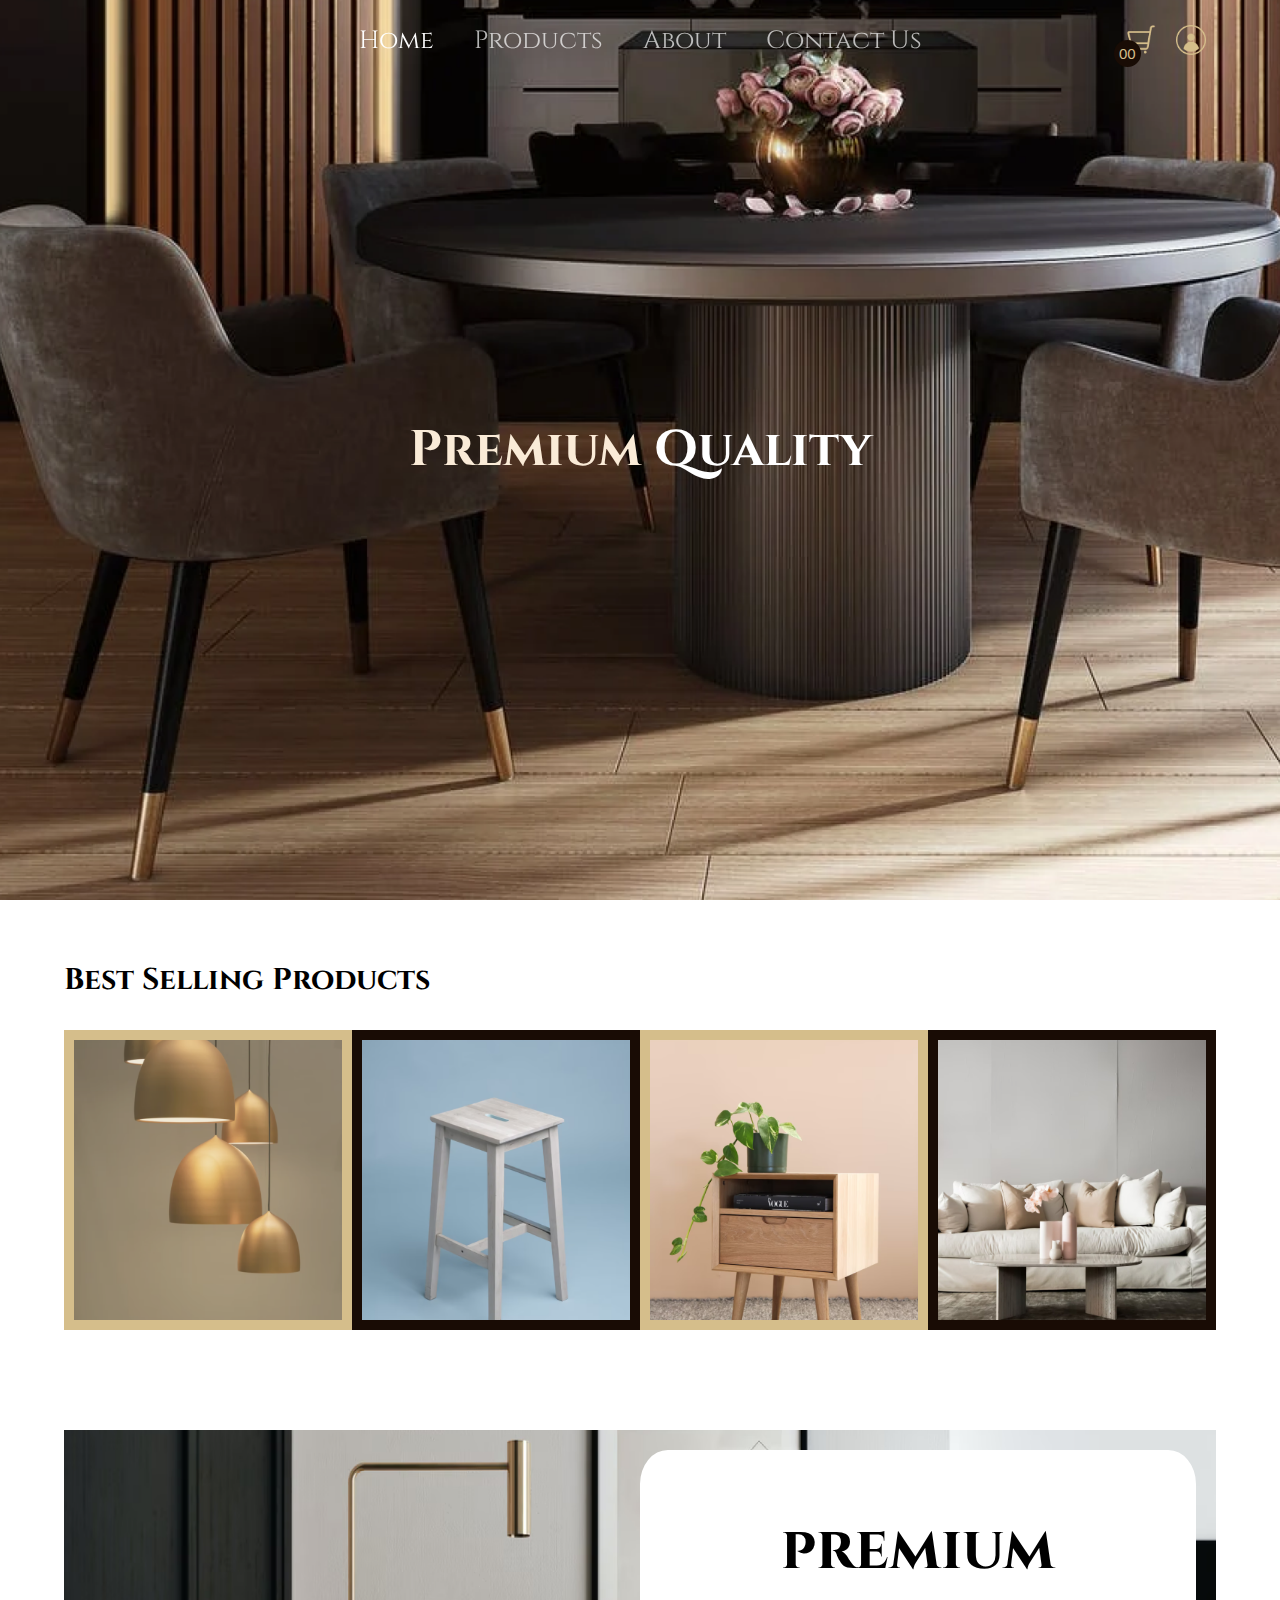
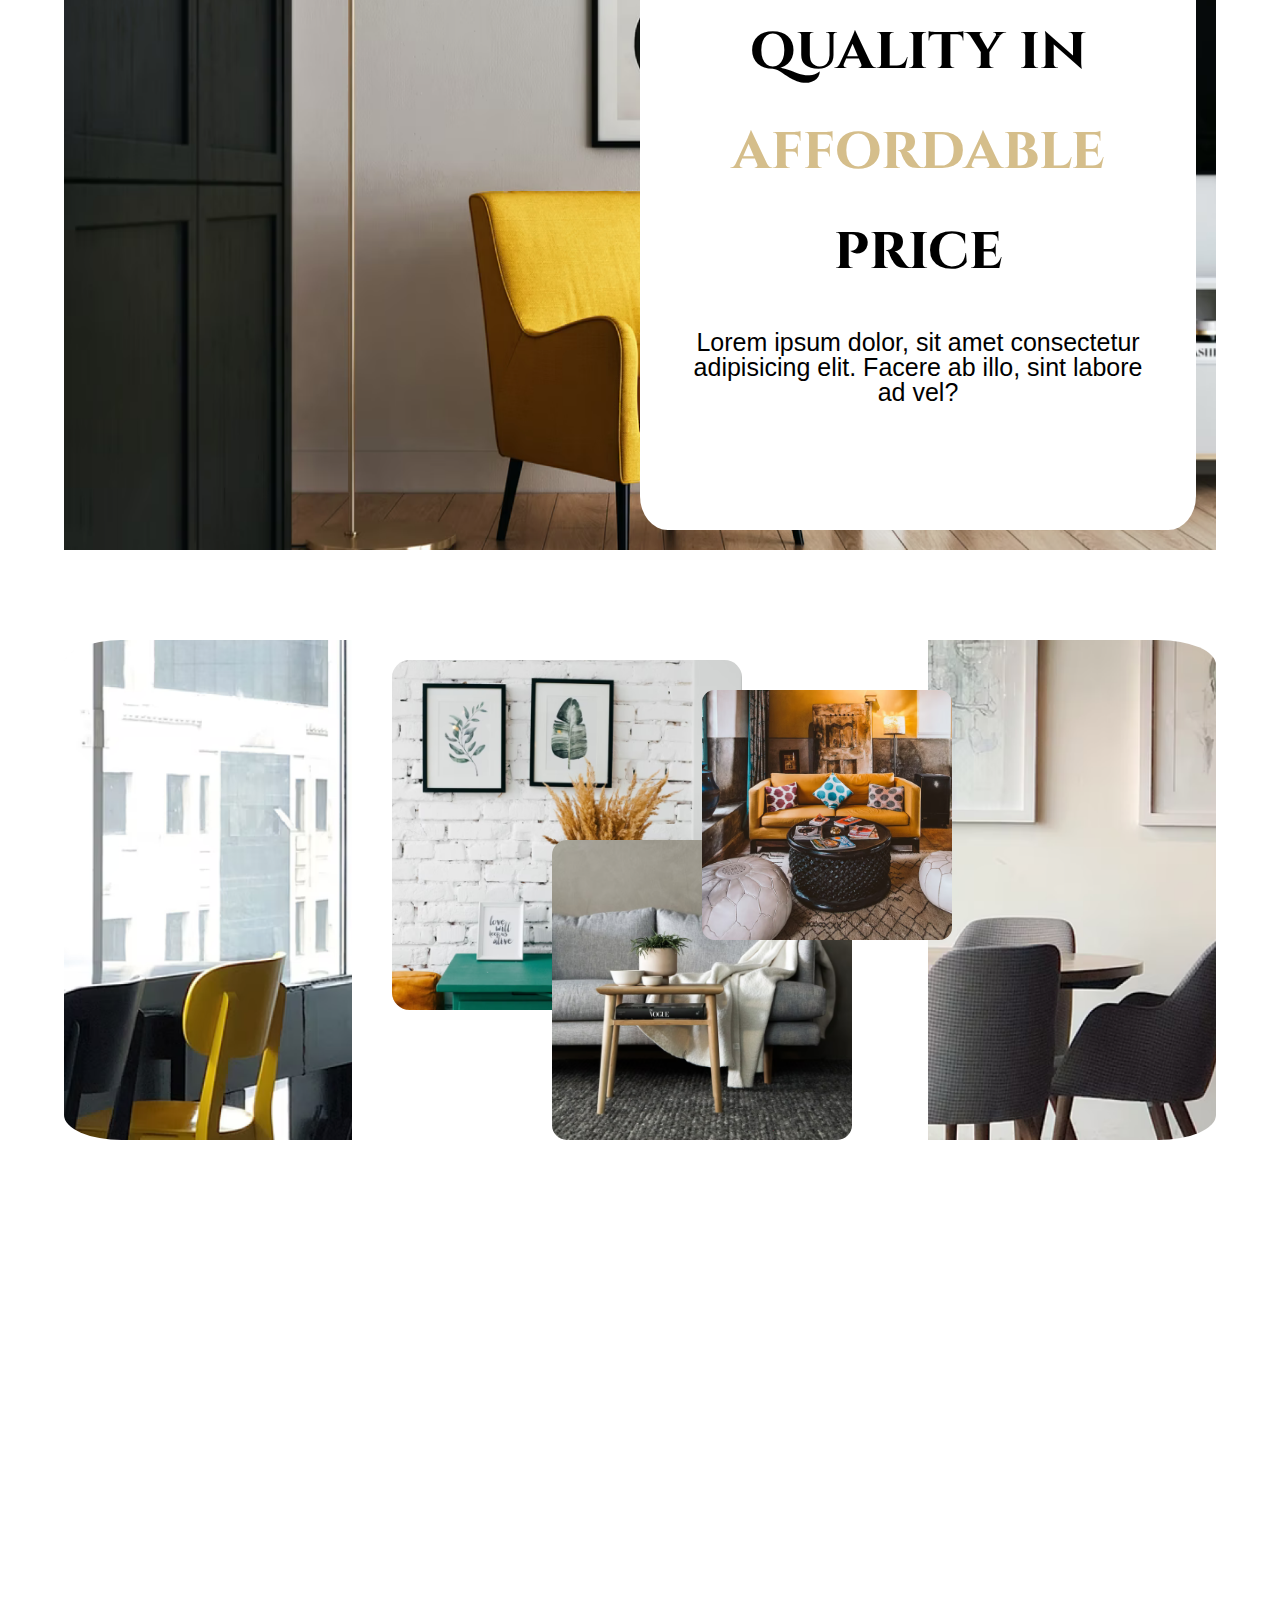
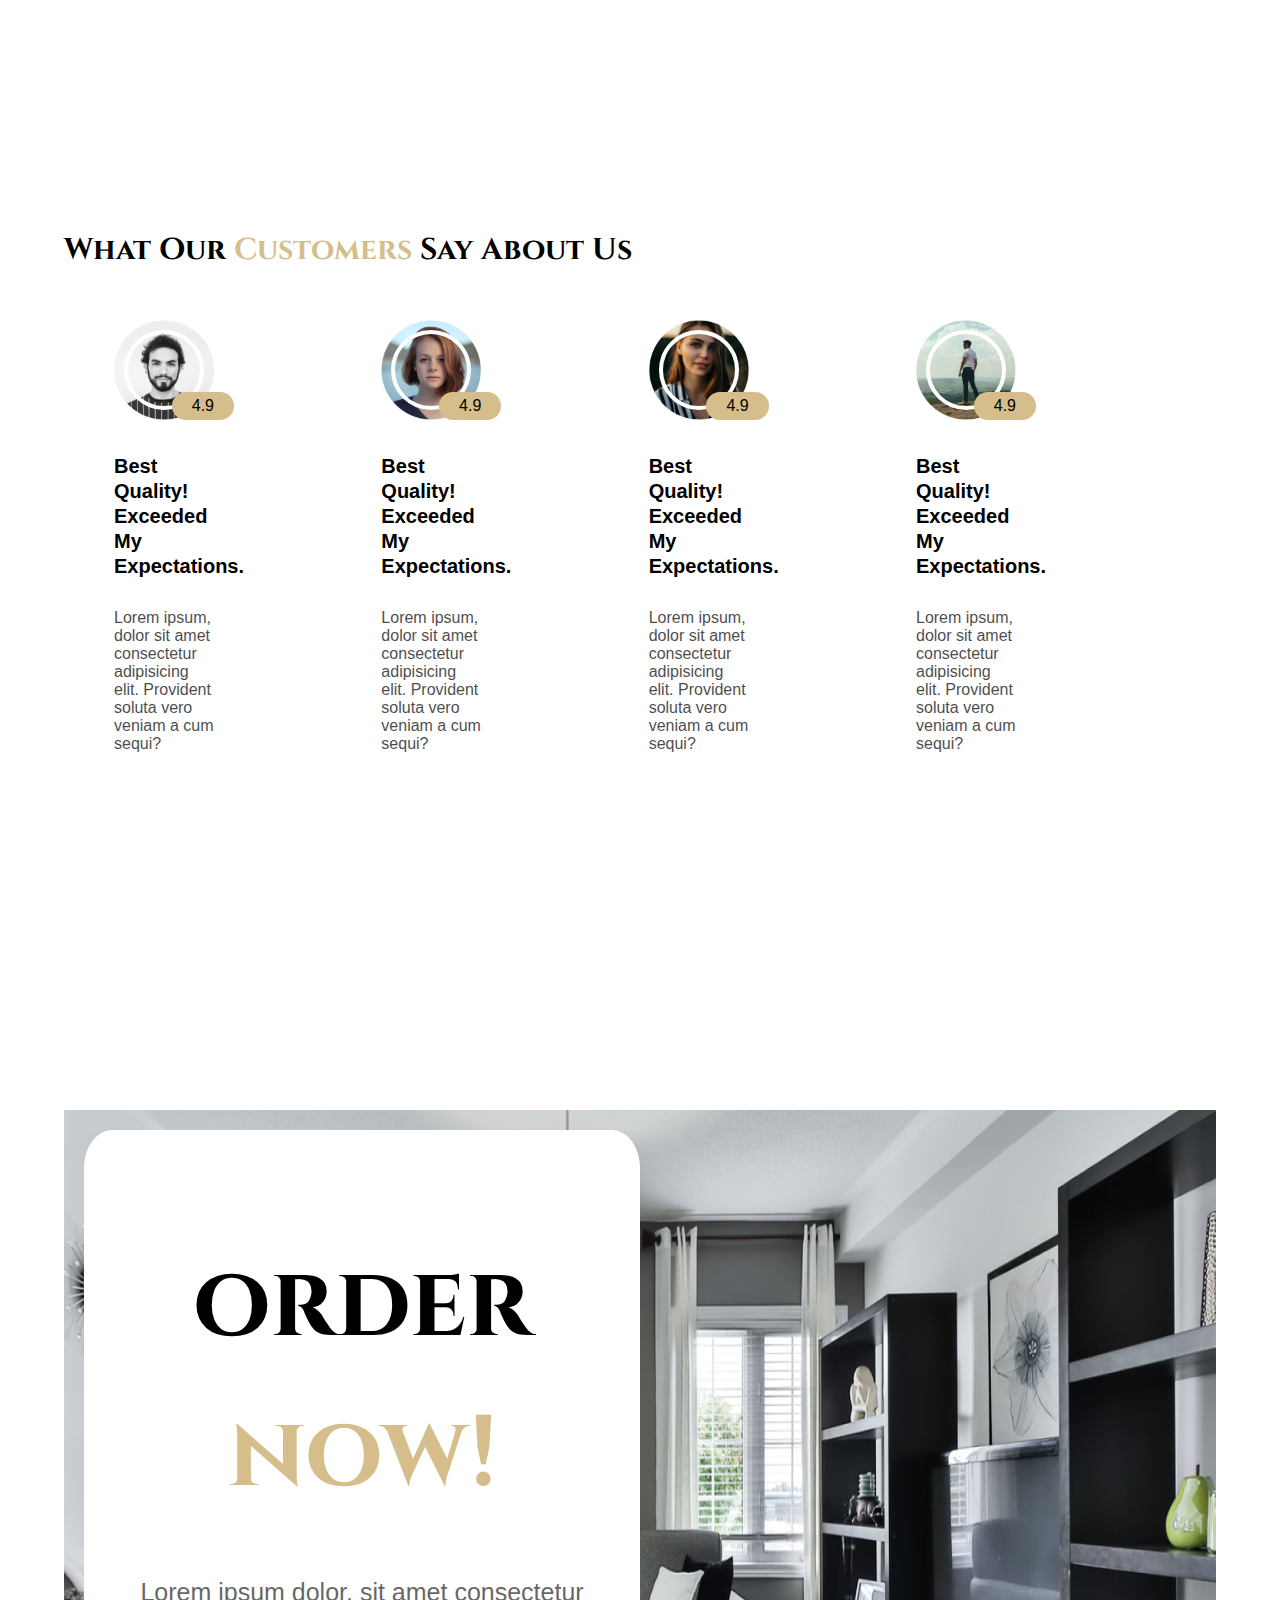
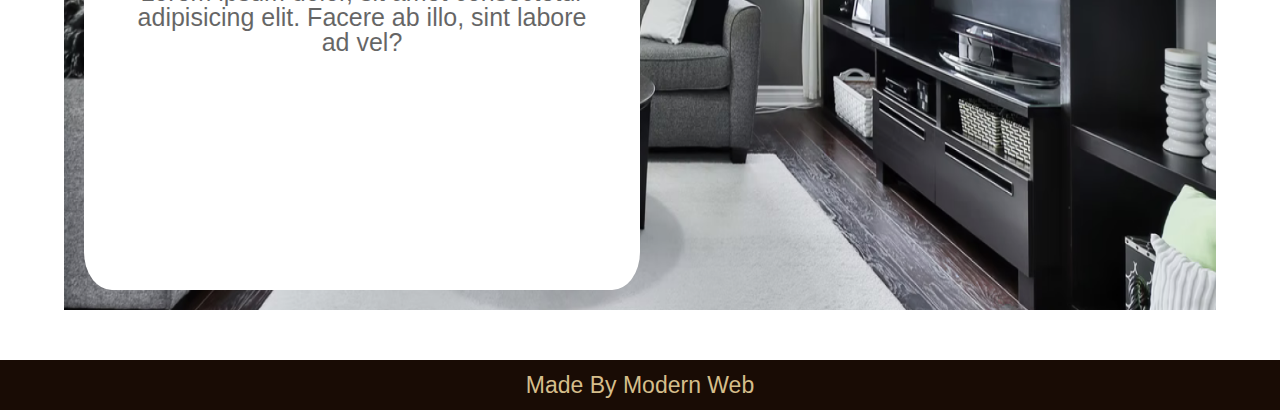
<file: index.html>
<!DOCTYPE html>
<html lang="en">
<head>
        <meta charset="UTF-8">
        <meta http-equiv="X-UA-Compatible" content="IE=edge">
        <meta name="viewport" content="width=device-width, initial-scale=1.0">
        <title>Online Store - Home Page</title>
        <link rel="stylesheet" href="css/style.css">
        <link rel="preconnect" href="https://fonts.googleapis.com">
        <link rel="preconnect" href="https://fonts.gstatic.com" crossorigin>
        <link href="https://fonts.googleapis.com/css2?family=Cinzel:wght@500&display=swap" rel="stylesheet">
</head>
<body>
        
        <!-- navbar -->
        <nav class="navbar">
                <ul class="links-container">
                        <li class="link-item"><a href="#" class="link active">Home</a>
                        <li class="link-item"><a href="#" class="link">Products</a>
                        <li class="link-item"><a href="#" class="link">About</a>
                        <li class="link-item"><a href="#" class="link">Contact Us</a>
                        </li>
                </ul>
                <div class="user-interactions">
                        <div class="cart">
                                <img src="/img/cart.png" class="cart-icon" alt="">
                                <span class="cart-item-count">00</span>
                        </div>
                        <div class="user">
                                <img src="/img/user.png" class="user-icon" alt="">
                        </div>
                </div>
        </nav>

      <!-- header -->  
      <header class="header-section">
        <h1 class="header-heading"><span>Premium </span>Quality</h1>
      </header>

      <!-- Best Selling Product Section -->
      <section class="best-selling-product-section">
        <h1 class="section-title">Best Selling Products</h1>
        <div class="product-container">
                <div class="product-card">
                        <img src="img/product-1.png" class="product-image">
                        <p class="product-name">Lights →</p>
                </div>
                <div class="product-card">
                        <img src="img/product-2.png" class="product-image">
                        <p class="product-name">Tables →</p>
                </div>
                <div class="product-card">
                        <img src="img/product-3.png" class="product-image">
                        <p class="product-name">Storages →</p>
                </div>
                <div class="product-card">
                        <img src="img/product-4.png" class="product-image">
                        <p class="product-name">Sofas →</p>
                </div>
        </div>
      </section>

      <!-- Mid Section -->
      <section class="mid-section">
        <div class="section-item-container">
                <img src="img/bg-2.png" class="section-bg">
                <div class="section-info">
                        <h1 class="title">premium quality in <span>affordable</span> price</h1>
                        <p class="info">Lorem ipsum dolor, sit amet consectetur adipisicing elit. Facere ab illo, sint labore ad vel?</p>
                </div>
        </div>
      </section>

      <!-- Image Collage Section -->
      <section class="image-mid-section">
        <div class="image-collage">
                <div class="image-collection">
                        <img src="img/poster-1.png" class="collage-img">
                        <img src="img/poster-2.png" class="collage-img">
                        <img src="img/poster-3.png" class="collage-img">
                </div>
        </div>
      </section>
      
      <!-- Review Section -->
      <section class="review-section">
        <h1 class="section-title">what our <span>customers</span> say about us</h1>
        <div class="review-container">
                <div class="review-card">
                        <div class="user-dp" data-rating="4.9"><img src="img/user 1.png">
                                <h2 class="review-title">best quality! exceeded my expectations.</h2>
                                <p class="review">Lorem ipsum, dolor sit amet consectetur adipisicing elit. Provident soluta vero veniam a cum sequi?</p>
                        </div>
                </div>
                <div class="review-card">
                        <div class="user-dp" data-rating="4.9"><img src="img/user 2.png">
                                <h2 class="review-title">best quality! exceeded my expectations.</h2>
                                <p class="review">Lorem ipsum, dolor sit amet consectetur adipisicing elit. Provident soluta vero veniam a cum sequi?</p>
                        </div>
                </div>
                <div class="review-card">
                        <div class="user-dp" data-rating="4.9"><img src="img/user 3.png">
                                <h2 class="review-title">best quality! exceeded my expectations.</h2>
                                <p class="review">Lorem ipsum, dolor sit amet consectetur adipisicing elit. Provident soluta vero veniam a cum sequi?</p>
                        </div>
                </div>
                <div class="review-card">
                        <div class="user-dp" data-rating="4.9"><img src="img/user 4.png">
                                <h2 class="review-title">best quality! exceeded my expectations.</h2>
                                <p class="review">Lorem ipsum, dolor sit amet consectetur adipisicing elit. Provident soluta vero veniam a cum sequi?</p>
                        </div>
                </div>  
        </div>
      </section>

      <!-- End Section -->
      <section class="end-section">
        <div class="section-item-container">
                <img src="img/bg-3.png" class="section-bg">
                <div class="section-info">
                <h1 class="title">order <span>now!</span></h1></a>
                        
                        <p class="info">Lorem ipsum dolor, sit amet consectetur adipisicing elit. Facere ab illo, sint labore ad vel?</p>
                </div>
        </div>
      </section>

      <footer>
        made by modern web
      </footer>

      <script src="js/home.js"></script>
      
</body>
</html>
</file>
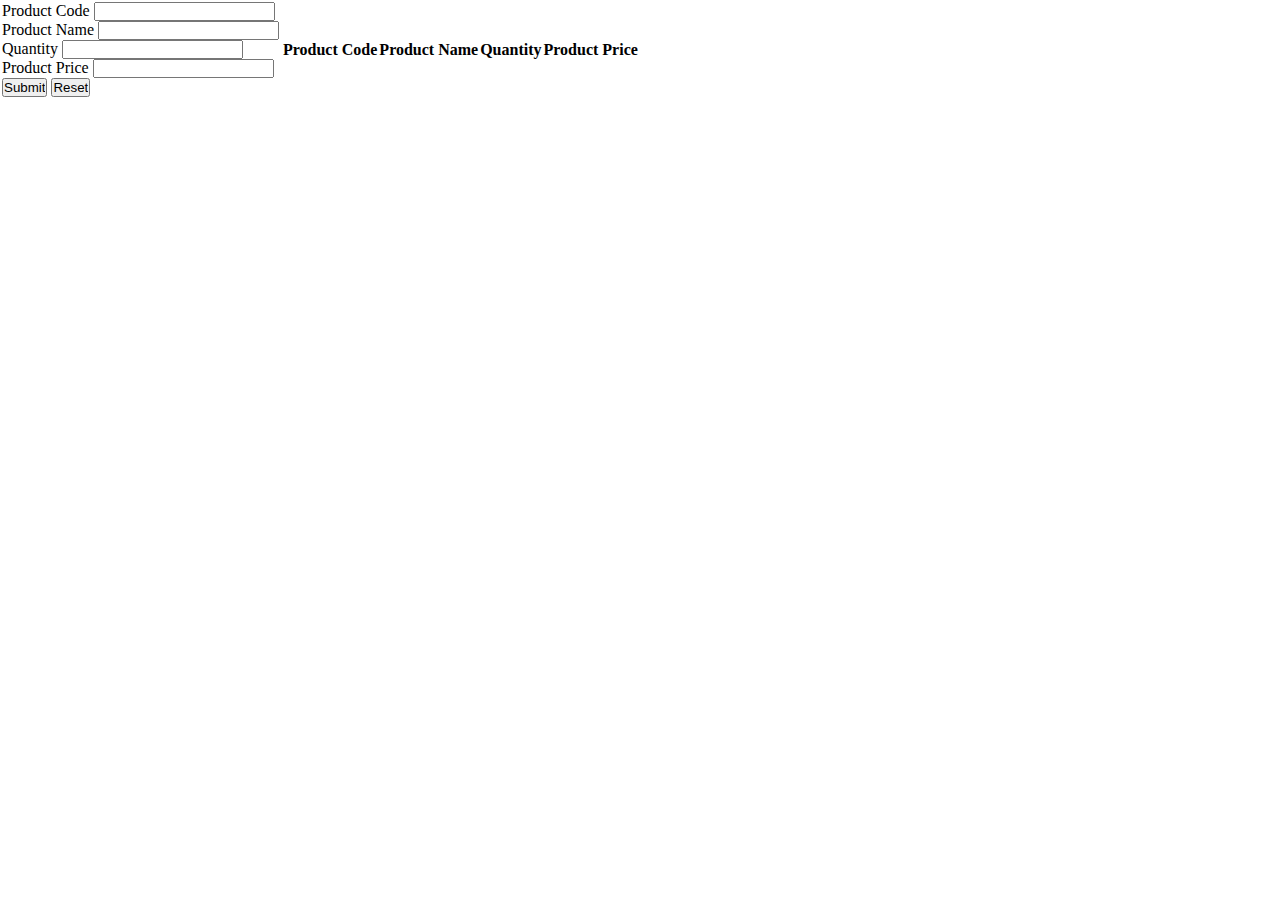
<file: order_now.html>
<!DOCTYPE html>
<html lang="en">
<head>
        <meta charset="UTF-8">
        <meta http-equiv="X-UA-Compatible" content="IE=edge">
        <meta name="viewport" content="width=device-width, initial-scale=1.0">
        <title>CRUD Operation</title>
        <link rel="stylesheet" href="/css/style.css">
</head>
<body>

        <body>
                <table>
                        <td>
                                <form autocomplete="off" onsubmit="onFormSubmit()">  <!-- onFormSubmit() function will be defined/called in the JS File eventually -->
                                        <div>
                                                <label for=" productCode ">Product Code</label>
                                                <input type="text" name="productCode" id="productCode"> <!-- The Element ID can be used for "getElementById" in the script -->
                                        </div>
                                        <div>
                                                <label for="product">Product Name</label>
                                                <input type="text" name="product" id="product">
                                        </div>
                                        <div>
                                                <label for="quantity ">Quantity</label>
                                                <input type="number" name="quantity" id="quantity">
                                        </div>
                                        <div>
                                                <label for="perPrice ">Product Price</label>
                                                <input type="number" name="perPrice" id="perPrice">
                                        </div>
                                        <div class="form_action-button">
                                                <input type="submit" value="Submit">
                                                <input type="reset" value="Reset">
                                        </div>
                                </form>
                                <td>
                                        <table class="list" id="storeList"> <!-- If MORE THAN ONE ELEMENT should be called, use "getElementsByTagName" in the script -->
                                                <thead>
                                                        <tr>
                                                                <th>Product Code</th>
                                                                <th>Product Name</th>
                                                                <th>Quantity</th>
                                                                <th>Product Price</th>
                                                        </tr>
                                                </thead>
                                                <tbody>
                                                </tbody>
                                        </table>
                                </td>
                        </td>
                </table>

        </body>

        <script src="js/products.js"></script>
</body>
</html>
</file>
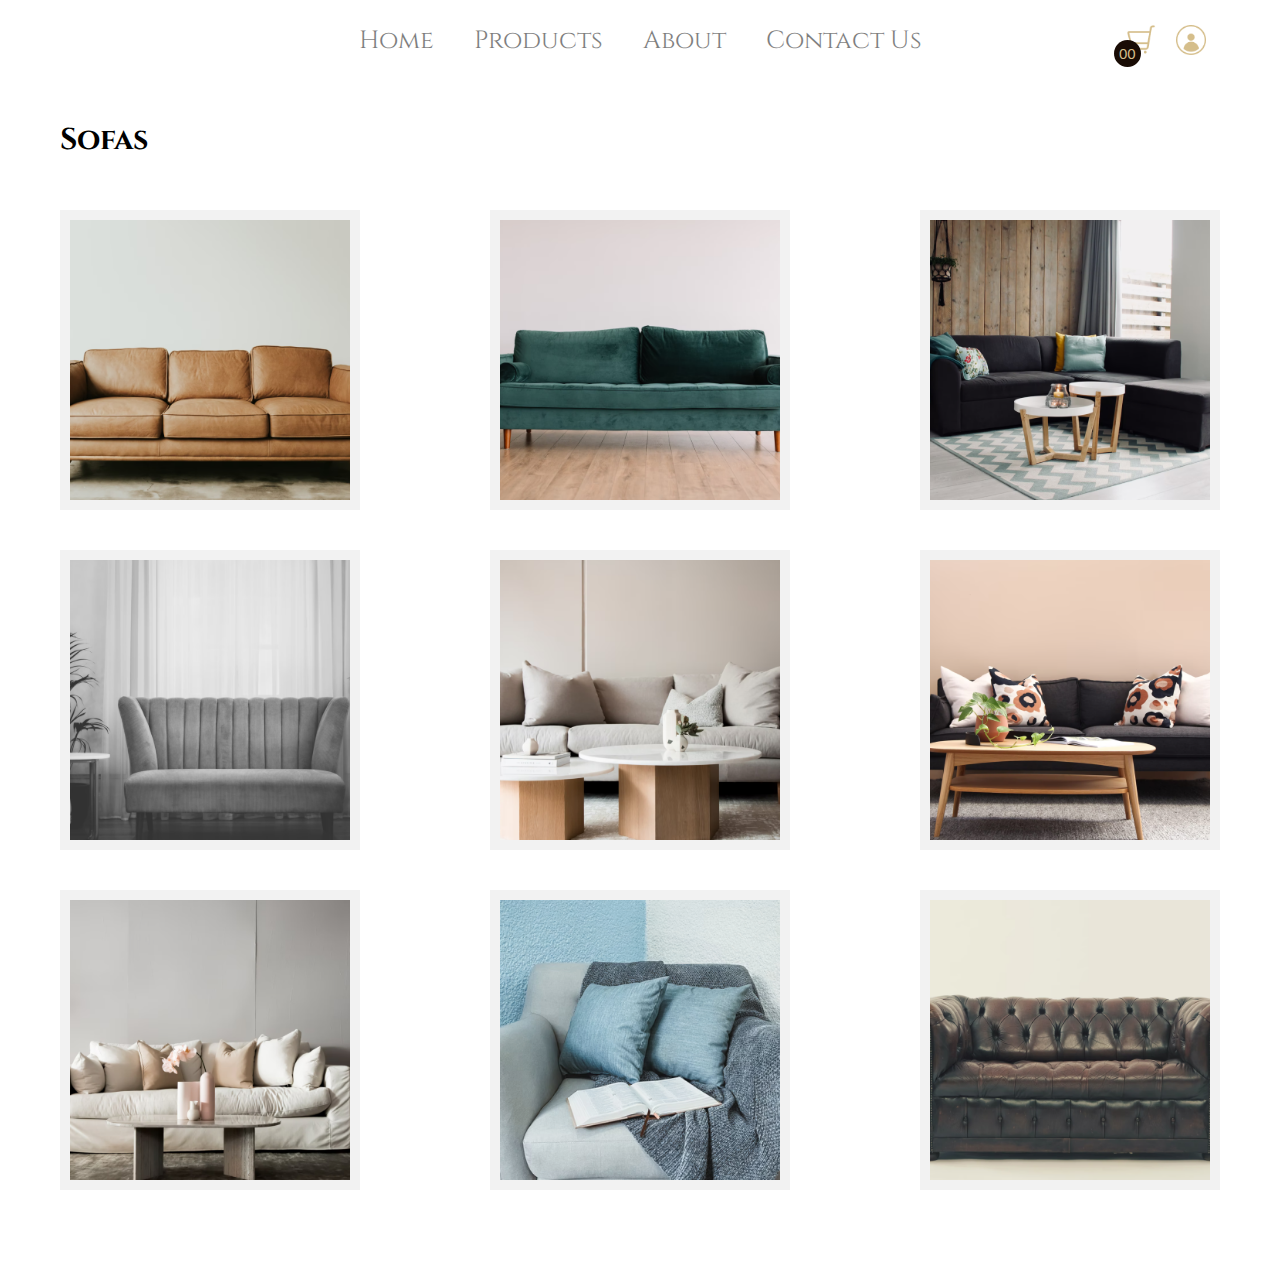
<file: search.html>
<!DOCTYPE html>
<html lang="en">
<head>
        <meta charset="UTF-8">
        <meta http-equiv="X-UA-Compatible" content="IE=edge">
        <meta name="viewport" content="width=device-width, initial-scale=1.0">
        <title>Online Store - Search Results</title>
        <link rel="stylesheet" href="css/search.css">
        <link rel="stylesheet" href="css/style.css">
        <link rel="preconnect" href="https://fonts.googleapis.com">
        <link rel="preconnect" href="https://fonts.gstatic.com" crossorigin>
        <link href="https://fonts.googleapis.com/css2?family=Cinzel:wght@500&display=swap" rel="stylesheet">

</head>

<!-- navbar -->
<nav class="navbar background">
        <ul class="links-container">
                <li class="link-item"><a href="#" class="link">Home</a>
                <li class="link-item"><a href="#" class="link">Products</a>
                <li class="link-item"><a href="#" class="link">About</a>
                <li class="link-item"><a href="#" class="link">Contact Us</a>
                </li>
        </ul>
        <div class="user-interactions">
                <div class="cart">
                        <img src="/img/cart.png" class="cart-icon" alt="">
                        <span class="cart-item-count">00</span>
                </div>
                <div class="user">
                        <img src="/img/user.png" class="user-icon" alt="">
                </div>
        </div>
</nav>

<!-- Best Selling Product Section -->
<section class="search-listing">
        <h1 class="section-title">sofas</h1>
        <div class="product-container">
                <div class="product-card">
                        <img src="img/sofa-1.png" class="product-image">
                        <p class="product-price">$ 499</p>
                </div>
                <div class="product-card">
                        <img src="img/sofa-2.png" class="product-image">
                        <p class="product-price">$ 499</p>
                </div>
                <div class="product-card">
                        <img src="img/sofa-3.png" class="product-image">
                        <p class="product-price">$ 499</p>
                </div>
                <div class="product-card">
                        <img src="img/sofa-4.png" class="product-image">
                        <p class="product-price">$ 599</p>
                </div>
                <div class="product-card">
                        <img src="img/sofa-5.png" class="product-image">
                        <p class="product-price">$ 699</p>
                </div>
                <div class="product-card">
                        <img src="img/sofa-6.png" class="product-image">
                        <p class="product-price">$ 799</p>
                </div>
                <div class="product-card">
                        <img src="img/sofa-7.png" class="product-image">
                        <p class="product-price">$ 899</p>
                </div>
                <div class="product-card">
                        <img src="img/sofa-8.png" class="product-image">
                        <p class="product-price">$ 399</p>
                </div>
                <div class="product-card">
                        <img src="img/sofa-9.png" class="product-image">
                        <p class="product-price">$ 399</p>
                </div>              
        </div>
      </section>
<body>
        
</body>
</html>
</file>
<file: css/style.css>
*{
        margin: 0;
        padding: 0;
        box-sizing: border-box;
}

body {
        font-family: 'cinzel', serif;
}

.header-section {
        width: 100%;
        height: 100vh;
        background: url(/img/header.png);
        background-size: cover;
        display: flex;
        justify-content: center;
        align-items: center;
}

.header-heading{
        font-size: 50px;
        text-transform: capitalize;
        color: white;
}

.header-heading span{
        color:antiquewhite;
}

.navbar{
        width: 100%;
        height: 80px;
        position: fixed;
        top:0;
        left: 0;
        display: flex;
        justify-content: center;
        z-index: 9;
        transition: 0.5s;
}

.navbar.background{
        background: #fff;       
}

.navbar link{
        color: black;
        opacity: 0.5;
}

.user-interactions {
        display: flex;
        position: absolute;
        right: 5vw;
        top: 50%;
        transform: translateY(-50%);
}

.cart, .user{
        width: 30px;
        height: 30px;
        position: relative;
        margin: 10px;
        cursor: pointer;
}

.cart-item-count{
        font-family: 'lato', sans-serif;
        color: #d5be8b;
        padding: 5px;
        font-size: 15px;
        border-radius: 50%;
        background-color: #190c05;
        position: absolute;
        bottom: -12px;
        left: -12px;
}

.cart-icon, .user-icon{
        width: 100%;
        height: 100%;
        object-fit: cover;
}

.links-container{
        display: flex;
        align-items: center;
        list-style: none;
}

.link-item{
        margin: 10px;
}

.link{
        font-size: 20px;
        color: white;
        text-decoration: none;
        padding: 10px;
        opacity: 0.7;
        transition: 0.5s ;
        font-size: 25px;
}

.navbar.background .link{
        color: black;
        opacity: 0.5;
}

.link.active, .link:hover, .navbar.background .link:hover, .navbar.background .link:active{
        opacity: 1;
}

/* Best Selling Products*/

.best-selling-product-section{
        position: relative;
        padding: 60px 5vw;
}

.section-title{
        text-transform: capitalize;
        font-size: 30px;
        margin-bottom: 30px;
}

.product-container{
        display: flex;
        justify-content: space-between;
}

.product-card{
        border: 10px solid #d5be8b;
        width: 300px;
        height: 300px;
        overflow: hidden;
        position: relative;
        background: #d5be8b;
}

.product-card:nth-child(even){
        border-color: #190c05;
        background: #190c05;
}

.product-image{
        width: 100%;
        height: 100%;
        object-fit: cover;
        transition: 0.2s;
        cursor: pointer;
}

.product-name{
        position: absolute;
        color: white;
        text-transform: capitalize;
        font-family: 'lato', sans-serif;
        font-size: 25px;
        bottom: 20px;
        left: 50%;
        transform: translateX(-50%);
        opacity: 0;
        transition: 0.5s;
}

.product-card:hover .product-name{
        opacity: 1;
        cursor: pointer;
}

.product-card:hover .product-image{
        opacity: 0.5;
}

/* Mid-Section Styles */

.mid-section {
        width: 100%;
        height: 800px;
        padding: 40px 5vw;
}

.section-item-container{
        width: 100%;
        height: 100%;
        position: relative;
        padding: 20px;
}

.section-bg{
        width: 100%;
        height: 100%;
        position: absolute;
        z-index: -1;
        top: 0;
        left: 0;
}

.section-info{
        width: 50%;
        height: 100%;
        background-color: white;
        display: block;
        margin-left: auto;
        padding: 50px;
        text-align: center;
        border-radius: 5%;
}

.title{
        font-size: 60px;
        line-height: 100px;

}

.title span{
        color: #d5be8b;

}

.info{
        font-family: 'lato', sans-serif;
        font-size: 25px;
        line-height: 25px;
        margin-top: 30px;
        opacity: 1.5;
}

/* Image Collage */

.image-mid-section {
        width: 100%;
        height: 600px;
        padding: 50px 5vw;

}

.image-collage {
        width: 100%;
        height: 100%;
        background-image: url(/img/bg-1.png);
        background-size: cover;
        border-radius: 5%;
}

.image-collection {
        position: relative;
        display: block;
        width: 50%;
        height: 100%;
        background: #fff;
        margin: auto;

}

.collage-img{
        transition: 0.5s;
        position: absolute;
        object-fit: cover;
        border-radius: 5%;

}

.collage-img:nth-child(1){
        width: 350px;
        height: 350px;
        top: 20px;
        left: 40px;
        cursor: pointer;
}

.collage-img:nth-child(2){
        width: 300px;
        height: 300px;
        top: 200px;
        left: 200px;
        cursor: pointer;
        
}

.collage-img:nth-child(3){
        width: 250px;
        height: 250px;
        top: 50px;
        left: 350px;
        cursor: pointer;
        
}

.collage-img:hover{
        transform: translateY(-10px);
        opacity: 0.9;
}


/* Review Section */
.review-section{
        padding: 50% 5vw;
}

.section-title span{
        color: #d5be8b;
}
.review-container{
        margin: 50px;
        margin-bottom: 0;
        display: flex;
        justify-content: space-between;
}

.review-card{
        width: 250px;
        height: auto;
        font-family: 'lato', sans-serif;
}

.user-dp{
        width: 100px;
        height: 100px;
        border-radius: 50%;
        position: relative;
}

.user-dp img{
        width: 100%;
        height: 100%;
        object-fit: cover;
}

.user-dp::before{
        content: '  ';
        position: absolute;
        top: 10px;
        left: 10px;
        right: 10px;
        bottom: 10px;
        border: 4px solid white;
        border-radius: 50%;
}

.user-dp::after{
        content: attr(data-rating);
        position: absolute;
        bottom: 0;
        right: -20px;
        padding: 5px 20px;
        border-radius: 20px;
        background: #d5be8b;
}

.review-title{
        font-size: 20px;
        line-height: 25px;
        margin: 30px 0;
        text-transform: capitalize;
}

.review{
        opacity: 0.7;
}

.end-section{
        padding: 50px 5vw;
}

.end-section .section-item-container{
        height: 800px;
}

.end-section .section-info{
        margin: 0;
}

.end-section .title{
        font-size: 100px;
        line-height: 150px;
        margin: 50px;
}

.end-section .info{
        opacity: 0.6;
}

footer{
        font-family: 'lato', sans-serif;
        color: #d5be8b;
        background: #190c05;
        width: 100%;
        height: 50px;
        line-height: 50px;
        text-align: center;
        text-transform: capitalize;
        font-size: 23px;
}
</file>
<file: css/search.css>
.search-listing{
        width: 100%;
        height: auto;
        margin-top: 60px;
        padding: 60px;

}

.product-container{
        flex-wrap: wrap;
}

.product-card{
        width: 30%;
        margin: 20px 0;
        border: 10px solid #f2f2f2 !important;
}

.product-price{
        position: absolute;
        font-family: 'lato', sans-serif;
        top: 50%;
        left: 50%;
        transform: translate(-50%, -50%);
        color: white;
        text-transform: capitalize;
        font-size: 30px;
        opacity: 0;
        transition: 0.5s;
        
}

.product-card:hover .product-price{
        opacity: 1;
}
</file>
